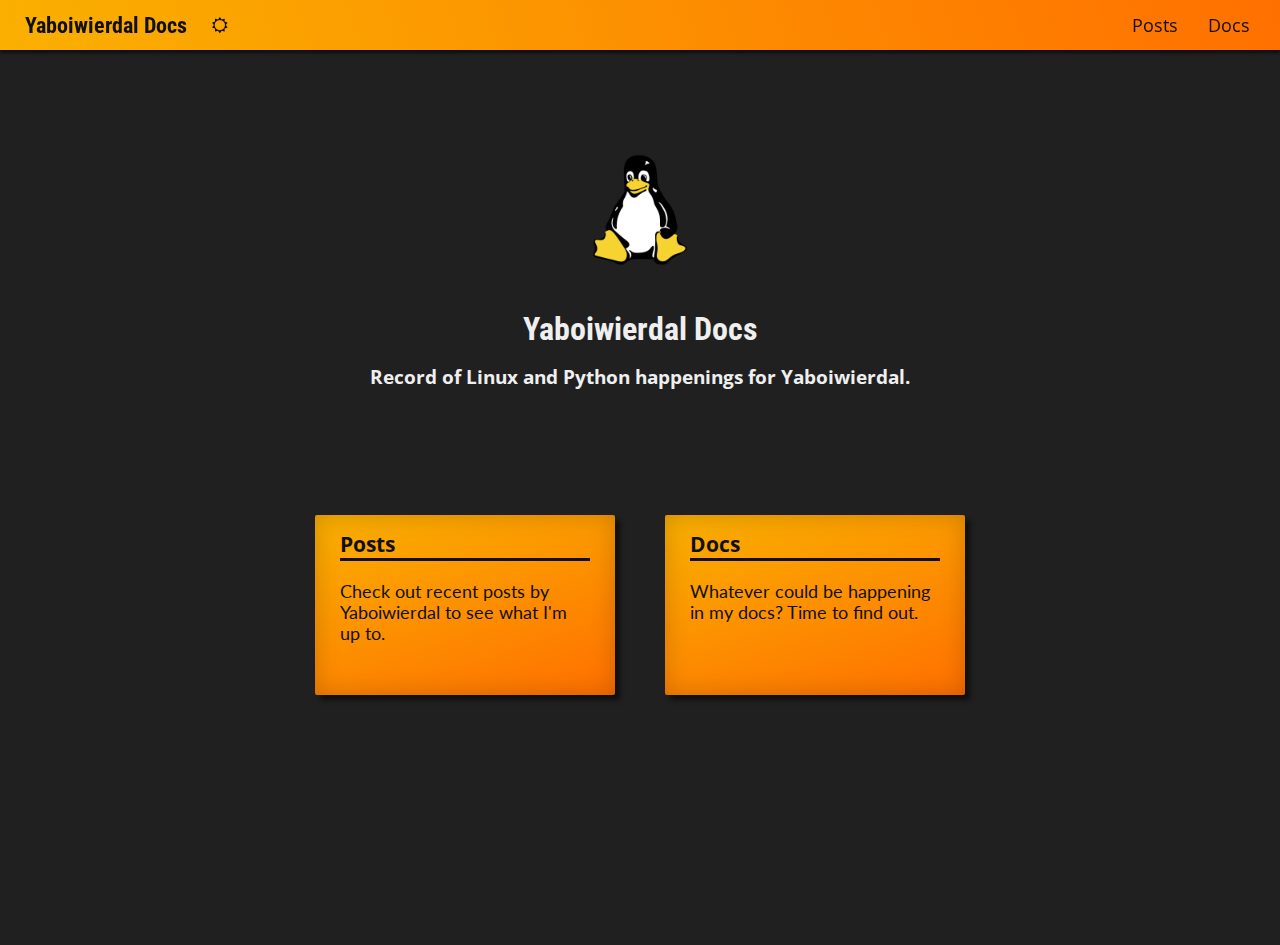
<file: index.html>
<!DOCTYPE html>

<html>
    <head>
        <meta charset = "utf-8">
        <title>Yaboiwierdal Docs</title>
        <meta name="viewport" content="width=device-width, initial-scale=1">
        <link rel="stylesheet" href="https://cdnjs.cloudflare.com/ajax/libs/font-awesome/4.7.0/css/font-awesome.min.css">
        <link rel = "stylesheet" type = "text/css" href = "./general.css">
        <link rel = "stylesheet" type = "text/css" href = "./home.css">
        <link rel = "stylesheet" type = "text/css" href = "./navbar.css">
    </head>
    <body>
        <nav id = "navbar"></nav>
        <div id = "landing-page">
            <img src = "./tux.png" width = "120">
            <hgroup>
                <h1>Yaboiwierdal Docs</h1>
                <h3>Record of Linux and Python happenings for Yaboiwierdal.</h3>
            </hgroup>
            <div id = "quick-links">
                <a class = "page-link">
                    <h2>Posts</h2>
                    <p>Check out recent posts by Yaboiwierdal to see what I'm up to.</p>
                </a>
                <a class = "page-link">
                    <h2>Docs</h2>
                    <p>Whatever could be happening in my docs? Time to find out.</p>
                </a>
            </div>
        </div>

        <script src = "./navbar.js"></script>
        <script src = "./lightmode.js"></script>
    </body>
</html>
</file>
<file: general.css>
@import url('https://fonts.googleapis.com/css2?family=Lato&family=Open+Sans:wght@500&family=Roboto+Condensed:wght@700&display=swap');

:root {
    --bg-1: #101010;
    --bg-2: #202020;
    --bg-3: #303030;
    --accent-1: #FAB000;
    --accent-2: #FC9000;
    --accent-3: #FF7000;
    --txt-main: #EFEFEF;
    --font-title: 'Roboto Condensed', sans-serif;
    --font-accent: 'Open Sans', sans-serif;
    --font-main: 'Lato', sans-serif;
}


* {
    margin: 0;
    padding: 0;
}


body {
    width: 100vw;
    min-height: 100vh;
    overflow-x: hidden;
    background-color: var(--bg-2);
}
</file>
<file: home.css>
#landing-page {
    display: flex;
    flex-direction: column;
    align-items: center;
    justify-content: center;
    width: 100vw;
    min-height: calc(100vh - 300px);
    padding: 150px 0;
}
#landing-page hgroup {
    margin: 25px 0;
    text-align: center;
    color: var(--txt-main);
}
#landing-page hgroup h1 {
    margin: 15px 0;
    font-family: var(--font-title);
    font-size: 2rem;
}
#landing-page hgroup h3 {
    font-family: var(--font-accent);
    font-size: 1.2rem;
}
#landing-page #quick-links {
    display: flex;
    flex-direction: row;
    flex-wrap: wrap;
    align-items: center;
    justify-content: space-between;
    margin: 50px 0;
}
#landing-page #quick-links .page-link {
    display: block;
    width: 250px;
    height: 150px;
    margin: 50px 25px;
    padding: 15px 25px;
    font-family: var(--font-main);
    font-size: 1.1rem;
    background: linear-gradient(0.45turn, var(--accent-1), var(--accent-3));
    border-radius: 2px;
    cursor: pointer;
    color: var(--bg-1);
    box-shadow: 5px 5px 5px #00000090, 0 0 25px inset #00000030;
    transition: 0.2s all;
}
#landing-page #quick-links .page-link:hover {
    transition: 0.2s all;
    box-shadow: 8px 8px 10px #00000090, 0 0 5px inset #00000050;
}
#landing-page #quick-links .page-link h2 {
    border-bottom: 3px solid var(--bg-1);
    margin: 0 0 20px;
    font-family: var(--font-accent);
    font-size: 1.3rem;
}
</file>
<file: navbar.css>
#navbar {
    position: fixed;
    width: 100vw;
    height: 50px;
    display: flex;
    flex-direction: row;
    justify-content: space-between;
    align-items: center;
    background: linear-gradient(0.2turn, var(--accent-1), var(--accent-3));
    box-shadow: 0 3px 3px #00000090;
}
#navbar a {
    text-decoration: none;
    cursor: pointer;
    color: var(--bg-1);
}
#navbar #title {
    display: flex;
    flex-direction: row;
    align-items: center;
}
#navbar #title h1 {
    margin: 0 25px;
    font-family: var(--font-title);
    font-size: 1.4rem;
}
#navbar #title .fa {
    cursor: pointer;
    color: var(--bg-1);
}
#navbar #links {
    display: flex;
    flex-direction: row;
    align-items: center;
    margin: 15px;
}
#navbar #links a {
    margin: 0 15px;
    font-family: var(--font-accent);
    font-size: 1.1rem;
}
</file>
